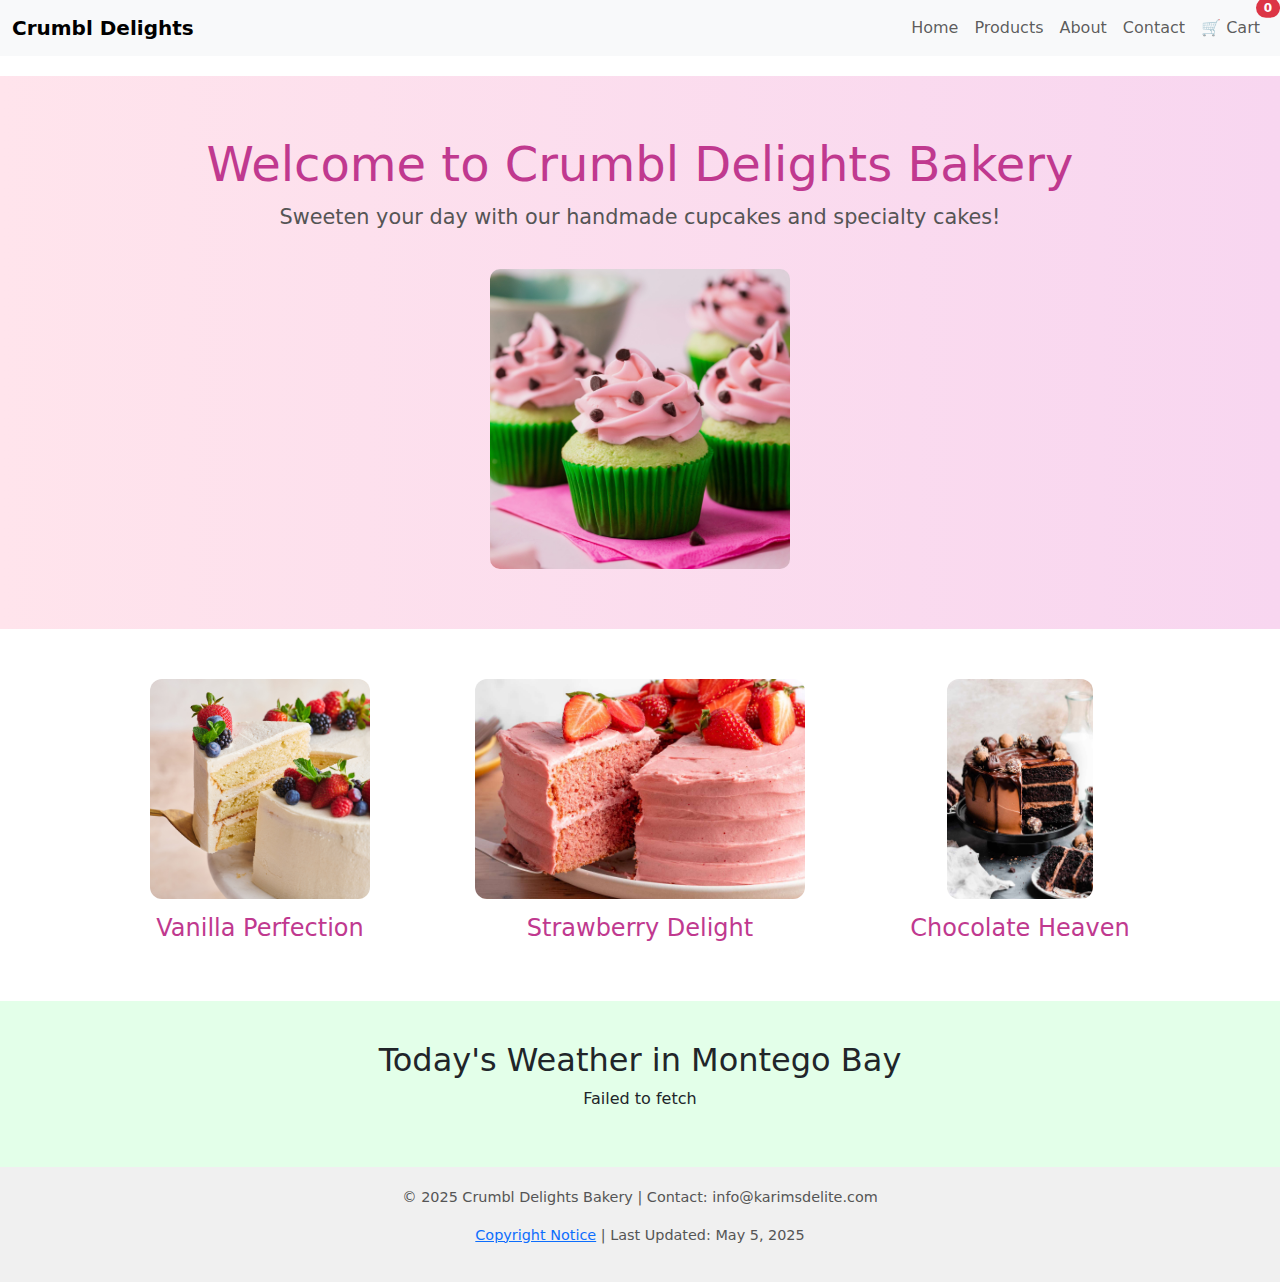
<file: index.html>
<!DOCTYPE html>
<html lang="en">
<head>
  <meta charset="UTF-8" />
  <meta name="viewport" content="width=device-width, initial-scale=1.0" />
  <title>Welcome to Crumbl Delights Bakery</title>

  <!-- Link to External Stylesheet (named CSS.html for project submission) -->
  <link rel="stylesheet" href="bake.css" />

  <!-- Bootstrap CSS for navigation only -->
  <link rel="stylesheet" href="https://cdn.jsdelivr.net/npm/bootstrap@5.3.0/dist/css/bootstrap.min.css" />
</head>
<body>

  <!-- Header with Bootstrap Navbar -->
  <header>
    <nav class="navbar navbar-expand-lg navbar-light bg-light">
      <div class="container-fluid">
        <a class="navbar-brand" href="#">Crumbl Delights</a>
        <button class="navbar-toggler" type="button" data-bs-toggle="collapse" data-bs-target="#navbarNav">
          <span class="navbar-toggler-icon"></span>
        </button>
        <div class="collapse navbar-collapse" id="navbarNav">
          <ul class="navbar-nav ms-auto">
            <li class="nav-item"><a class="nav-link" href="index.html">Home</a></li>
            <li class="nav-item"><a class="nav-link" href="products.html">Products</a></li>
            <li class="nav-item"><a class="nav-link" href="about.html">About</a></li>
            <li class="nav-item"><a class="nav-link" href="contact.html">Contact</a></li>
            <!-- Cart Icon -->
            <li class="nav-item position-relative">
              <a class="nav-link" href="cart.html">
                🛒 Cart
                <span id="cart-count" class="position-absolute top-0 start-100 translate-middle badge rounded-pill bg-danger">
                  0
                  <span class="visually-hidden">items in cart</span>
                </span>
              </ul>
        </div>
      </div>
    </nav>
  </header>

  <!-- Hero Section -->
  <section class="hero text-center">
    <h1>Welcome to Crumbl Delights Bakery</h1>
    <p>Sweeten your day with our handmade cupcakes and specialty cakes!</p>
    <img src="cupcake.jpg" alt="Cupcakes" class="hero-img" />
  </section>

  <!-- Featured Cakes Section -->
  <section class="featured-cakes">
    <div class="container">
      <div class="row text-center">
        <div class="col-md-4">
          <img src="Vanilla.jpg" alt="Vanilla Cake" class="img-fluid" />
          <h2>Vanilla Perfection</h2>
        </div>
        <div class="col-md-4">
          <img src="strawberry.jpg" alt="Strawberry Delight" class="img-fluid" />
          <h2>Strawberry Delight</h2>
        </div>
        <div class="col-md-4">
          <img src="choco.jpg" alt="Chocolate Heaven" class="img-fluid" />
          <h2>Chocolate Heaven</h2>
        </div>
      </div>
    </div>
  </section>

  <!-- API Data Section -->
  <section class="api-section text-center">
    <h2>Today's Weather in Montego Bay</h2>
    <p id="weatherData">Loading weather data...</p>
  </section>

  <!-- Footer -->
  <footer class="text-center">
    <p>&copy; 2025 Crumbl Delights Bakery | Contact: info@karimsdelite.com</p>
    <p><a href="copyright.html">Copyright Notice</a> | Last Updated: May 5, 2025</p>
  </footer>

  <!-- JavaScript -->
  <script src="js/api.js"></script>
  <script src="https://cdn.jsdelivr.net/npm/bootstrap@5.3.0/dist/js/bootstrap.bundle.min.js"></script>
</body>
</html>
</file>
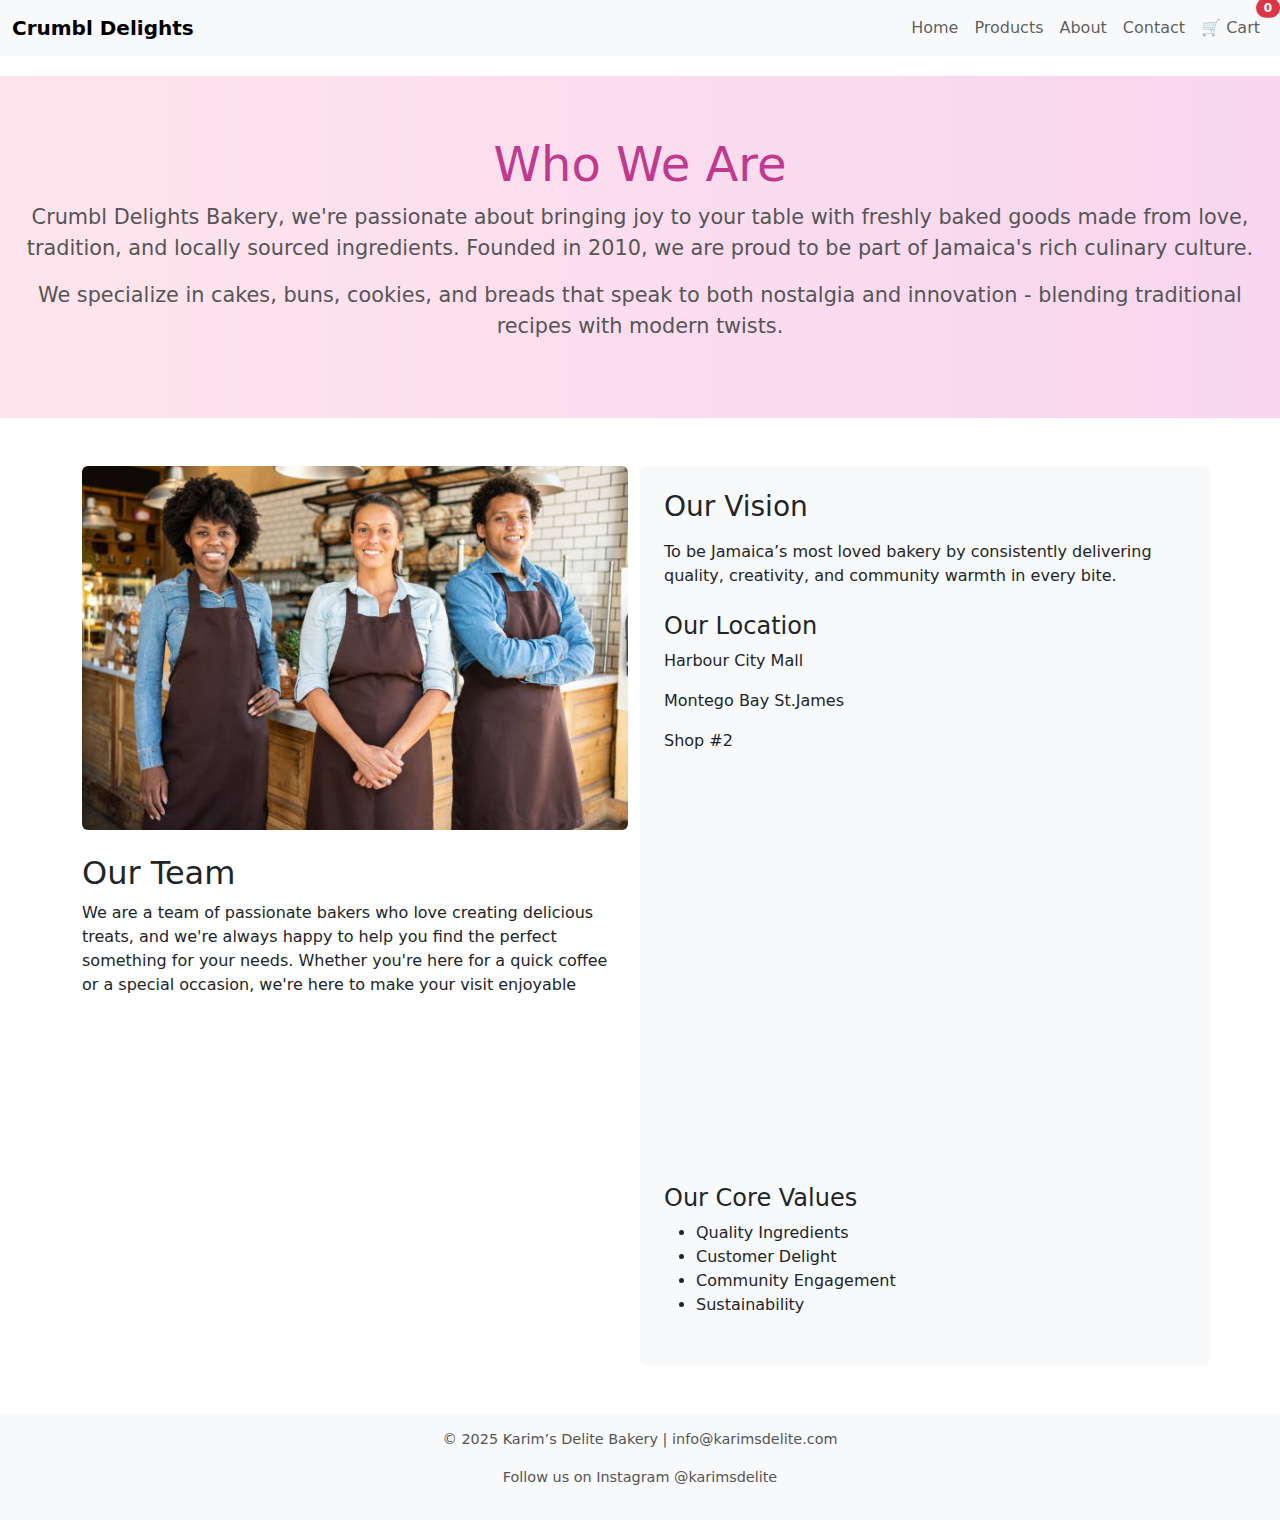
<file: about.html>
<!DOCTYPE html>
<html lang="en">
<head>
  <meta charset="UTF-8" />
  <meta name="viewport" content="width=device-width, initial-scale=1.0" />
  <title>Welcome to Crumbl Delights Bakery</title>

  <!-- Link to External Stylesheet (named CSS.html for project submission) -->
  <link rel="stylesheet" href="bake.css" />

  <!-- Bootstrap CSS for navigation only -->
  <link rel="stylesheet" href="https://cdn.jsdelivr.net/npm/bootstrap@5.3.0/dist/css/bootstrap.min.css" />
</head>
<body>

  <!-- Header with Bootstrap Navbar -->
  <header>
    <nav class="navbar navbar-expand-lg navbar-light bg-light">
      <div class="container-fluid">
        <a class="navbar-brand" href="#">Crumbl Delights</a>
        <button class="navbar-toggler" type="button" data-bs-toggle="collapse" data-bs-target="#navbarNav">
          <span class="navbar-toggler-icon"></span>
        </button>
        <div class="collapse navbar-collapse" id="navbarNav">
          <ul class="navbar-nav ms-auto">
            <li class="nav-item"><a class="nav-link" href="index.html">Home</a></li>
            <li class="nav-item"><a class="nav-link" href="products.html">Products</a></li>
            <li class="nav-item"><a class="nav-link" href="about.html">About</a></li>
            <li class="nav-item"><a class="nav-link" href="contact.html">Contact</a></li>
            <!-- Cart Icon -->
            <li class="nav-item position-relative">
              <a class="nav-link" href="cart.html">
                🛒 Cart
                <span id="cart-count" class="position-absolute top-0 start-100 translate-middle badge rounded-pill bg-danger">
                  0
                  <span class="visually-hidden">items in cart</span>
                </span>
              </ul>
        </div>
      </div>
    </nav>
  </header>

  <!-- Hero Section -->
  <section class="hero text-center">
    <h1>Who We Are</h1>
    <p>Crumbl Delights Bakery, we're passionate about bringing joy to your table with freshly baked goods made from love, tradition, 
        and locally sourced ingredients. Founded in 2010, we are proud to be part of Jamaica's rich culinary culture.</p>
        <p>We specialize in cakes, buns, cookies, and breads that speak to both nostalgia and innovation - blending traditional recipes with modern twists.</p>
   
  </section>

  <!-- Main Content -->
  <main class="container my-5">
    <div class="row">
      <!-- Left Column: Image and Text -->
      <div class="col-md-6">
        <img src="bakeryteam.jpg" class="img-fluid rounded mb-4" alt="Our Bakery Team">
        <h2>Our Team</h2>
        <p>We are a team of passionate bakers who love creating delicious treats, 
            and we're always happy to help you find the perfect something for your needs.
             Whether you're here for a quick coffee or a special occasion, we're here to make your visit enjoyable</p>
      </div>

      <!-- Right Column: Vision, Map, and Values -->
      <div class="col-md-6 bg-light p-4 rounded">
        <h3 class="mb-3">Our Vision</h3>
        <p>To be Jamaica’s most loved bakery by consistently delivering quality, creativity, and community warmth in every bite.</p>

        <div class="my-4">
          <h4>Our Location</h4>
          <p>Harbour City Mall</p>
          <p>Montego Bay St.James</p>
          <p>Shop #2</p>
          <div class="ratio ratio-4x3">
            <iframe src="https://www.google.com/maps/embed?pb=!1m18..." width="100%" height="100%" style="border:0;" allowfullscreen></iframe>
        </div>
        <h4 class="mt-4">Our Core Values</h4>
        <ul>
          <li>Quality Ingredients</li>
          <li>Customer Delight</li>
          <li>Community Engagement</li>
          <li>Sustainability</li>
        </ul>
      </div>
    </div>
  </main>

  <!-- Footer -->
  <footer class="text-center bg-light p-3">
    <p>&copy; 2025 Karim’s Delite Bakery | info@karimsdelite.com</p>
    <p>Follow us on Instagram @karimsdelite</p>
  </footer>

  <script>
    let count = 0;
    function addToCart() {
      count++;
      document.getElementById("cart-count").textContent = count;
    }
  </script>
  <script src="https://cdn.jsdelivr.net/npm/bootstrap@5.3.0/dist/js/bootstrap.bundle.min.js"></script>
</body>
</html>
</file>
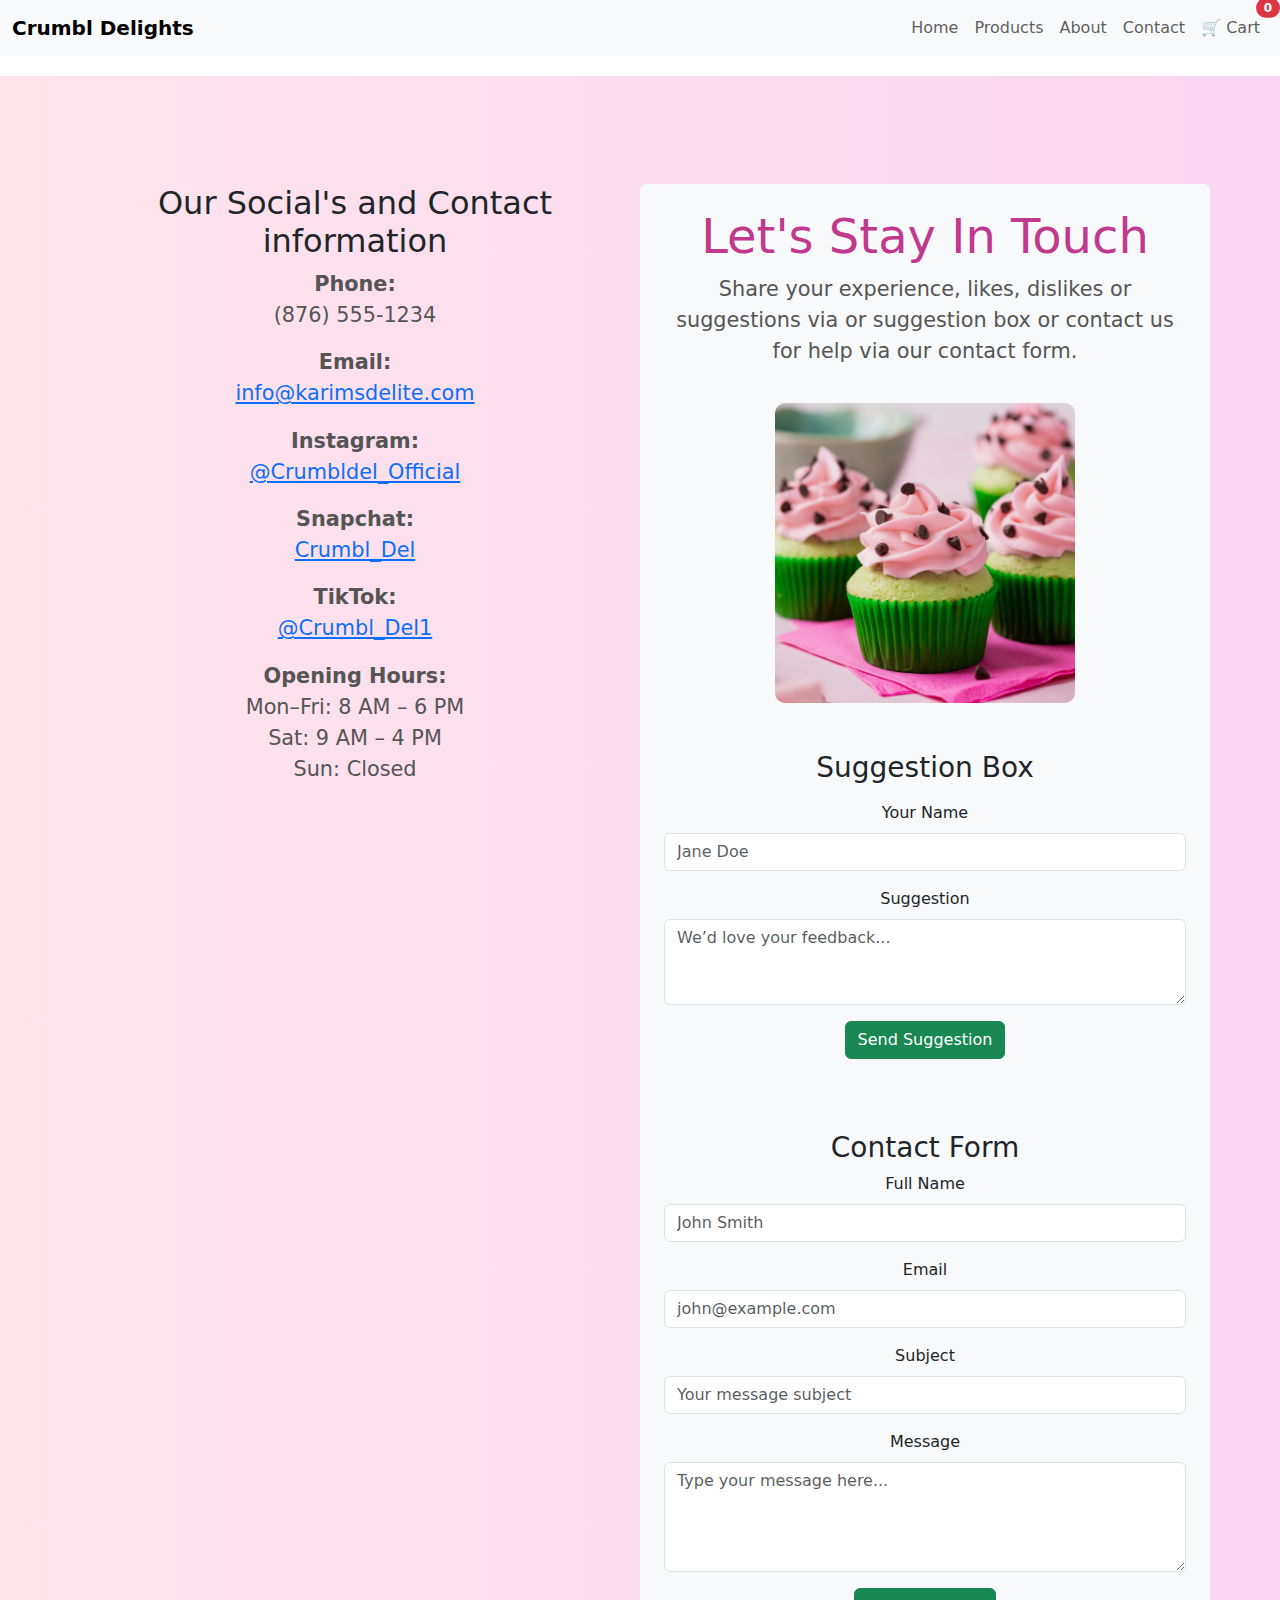
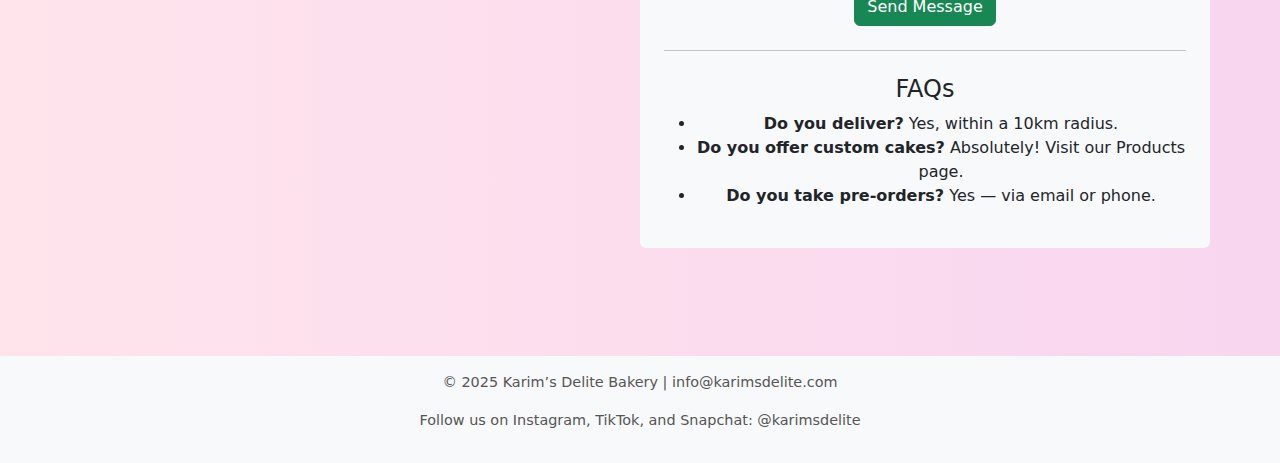
<file: contact.html>
<!DOCTYPE html>
<html lang="en">
<head>
  <meta charset="UTF-8" />
  <meta name="viewport" content="width=device-width, initial-scale=1.0" />
  <title>Welcome to Crumbl Delights Bakery</title>

  <!-- Link to External Stylesheet (named CSS.html for project submission) -->
  <link rel="stylesheet" href="bake.css" />
<!-- Bootstrap CSS for navigation only -->
  <link rel="stylesheet" href="https://cdn.jsdelivr.net/npm/bootstrap@5.3.0/dist/css/bootstrap.min.css" />
  
</head>
<body>

  <!-- Header with Bootstrap Navbar -->
  <header>
    <nav class="navbar navbar-expand-lg navbar-light bg-light">
      <div class="container-fluid">
        <a class="navbar-brand" href="#">Crumbl Delights</a>
        <button class="navbar-toggler" type="button" data-bs-toggle="collapse" data-bs-target="#navbarNav">
          <span class="navbar-toggler-icon"></span>
        </button>
        <div class="collapse navbar-collapse" id="navbarNav">
          <ul class="navbar-nav ms-auto">
            <li class="nav-item"><a class="nav-link" href="index.html">Home</a></li>
            <li class="nav-item"><a class="nav-link" href="products.html">Products</a></li>
            <li class="nav-item"><a class="nav-link" href="about.html">About</a></li>
            <li class="nav-item"><a class="nav-link" href="contact.html">Contact</a></li>
            <!-- Cart Icon -->
            <li class="nav-item position-relative">
              <a class="nav-link" href="cart.html">
                🛒 Cart
                <span id="cart-count" class="position-absolute top-0 start-100 translate-middle badge rounded-pill bg-danger">
                  0
                  <span class="visually-hidden">items in cart</span>
                </span>
              </ul>
        </div>
      </div>
    </nav>
  </header>
   <!-- Hero Section -->
   <section class="hero text-center">
    <!-- Contact Section -->
  <main class="container my-5">
    <div class="row">
      <!-- Left Column -->
      <div class="col-md-6 mb-4">
        <h2>Our Social's and Contact information</h2>
        <p><strong>Phone:</strong><br> (876) 555-1234</p>
        <p><strong>Email:</strong> <a href="mailto:info@crumbldelights.com">info@karimsdelite.com</a></p>
        <p><strong>Instagram:</strong><br><a href="#">@Crumbldel_Official</a></p>
        <p><strong>Snapchat:</strong><br> <a href="#">Crumbl_Del</a></p>
        <p><strong>TikTok:</strong><br><a href="#">@Crumbl_Del1</a></p>
        <p><strong>Opening Hours:</strong><br />
          Mon–Fri: 8 AM – 6 PM<br />
          Sat: 9 AM – 4 PM<br />
          Sun: Closed
        </p>
      </div>

      <!-- Right Column -->
      <div class="col-md-6 bg-light p-4 rounded">
        <h1>Let's Stay In Touch</h1>
    <p>Share your experience, likes, dislikes or suggestions via or suggestion box or contact us for help via our contact form.</p>
    <img src="cupcake.jpg" alt="Cupcakes" class="hero-img" />
    <br><br><br>
        <!-- Suggestion Box -->
        <h3 class="mb-3">Suggestion Box</h3>
        <form>
          <div class="mb-3">
            <label for="suggest-name" class="form-label">Your Name</label>
            <input type="text" class="form-control" id="suggest-name" placeholder="Jane Doe" />
          </div>
          <div class="mb-3">
            <label for="suggest-message" class="form-label">Suggestion</label>
            <textarea class="form-control" id="suggest-message" rows="3" placeholder="We’d love your feedback..."></textarea>
          </div>
          <button type="submit" class="btn btn-success">Send Suggestion</button>
        </form>
    <br><br><br>
    <!-- Contact Form -->
    <h3>Contact Form</h3>
    <form>
      <div class="mb-3">
        <label for="contact-name" class="form-label">Full Name</label>
        <input type="text" class="form-control" id="contact-name" placeholder="John Smith" required />
      </div>
      <div class="mb-3">
        <label for="contact-email" class="form-label">Email</label>
        <input type="email" class="form-control" id="contact-email" placeholder="john@example.com" required />
      </div>
      <div class="mb-3">
        <label for="contact-subject" class="form-label">Subject</label>
        <input type="text" class="form-control" id="contact-subject" placeholder="Your message subject" />
      </div>
      <div class="mb-3">
        <label for="contact-message" class="form-label">Message</label>
        <textarea class="form-control" id="contact-message" rows="4" placeholder="Type your message here..." required></textarea>
      </div>
      <button type="submit" class="btn btn-success">Send Message</button>
    </form>

    <hr class="my-4">

    <!-- FAQs -->
    <h4>FAQs</h4>
    <ul>
      <li><strong>Do you deliver?</strong> Yes, within a 10km radius.</li>
      <li><strong>Do you offer custom cakes?</strong> Absolutely! Visit our Products page.</li>
      <li><strong>Do you take pre-orders?</strong> Yes — via email or phone.</li>
    </ul>
  </div>
</div>
</main>
  </section>

 
  <!-- Footer -->
  <footer class="text-center bg-light p-3">
    <p>&copy; 2025 Karim’s Delite Bakery | info@karimsdelite.com</p>
    <p>Follow us on Instagram, TikTok, and Snapchat: @karimsdelite</p>
  </footer>

  <!-- JS -->
  <script>
    let count = 0;
    function addToCart() {
      count++;
      document.getElementById("cart-count").textContent = count;
    }
  </script>
  <script src="https://cdn.jsdelivr.net/npm/bootstrap@5.3.0/dist/js/bootstrap.bundle.min.js"></script>
</body>
</html>
</file>
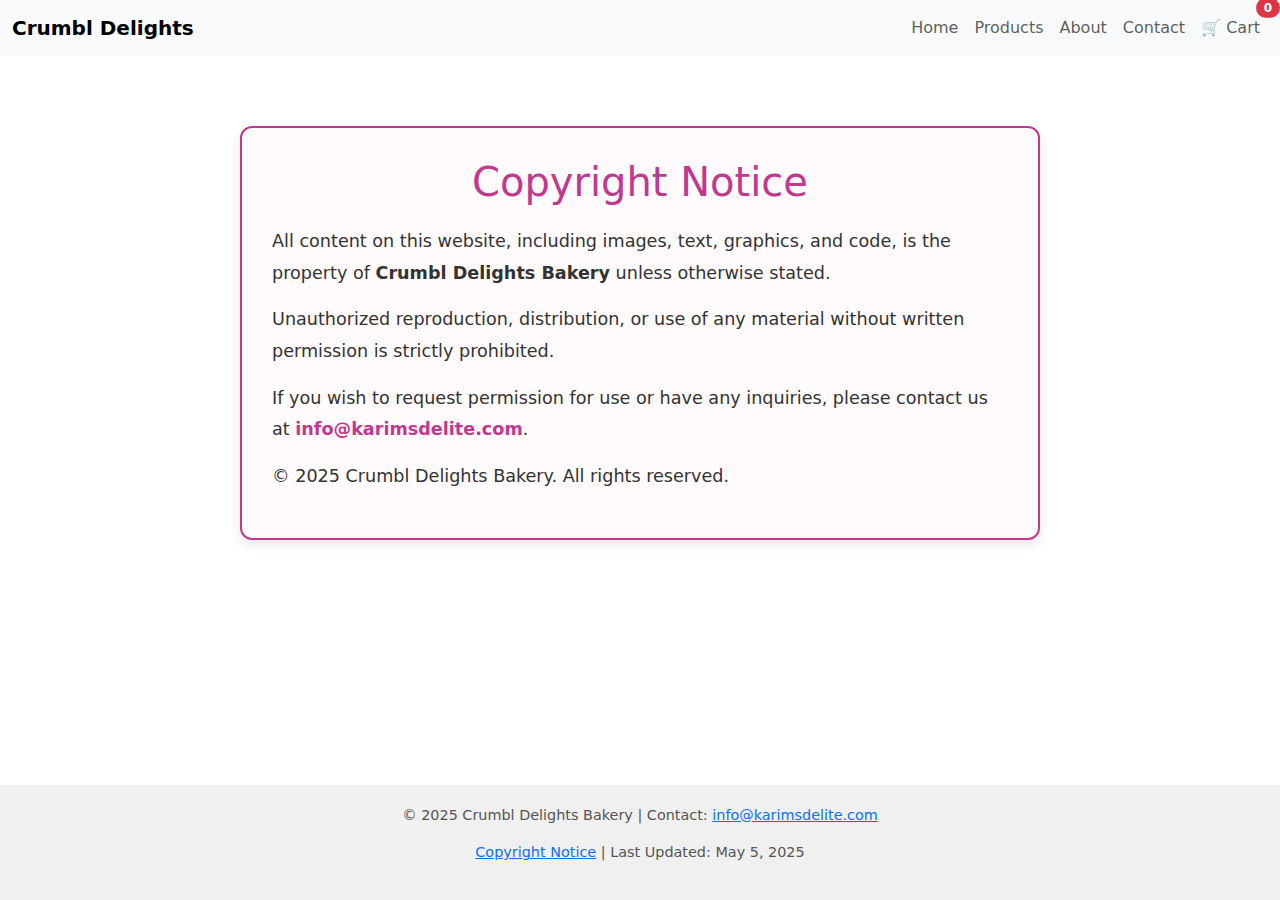
<file: copyright.html>
<!DOCTYPE html>
<html lang="en">
<head>
  <meta charset="UTF-8" />
  <meta name="viewport" content="width=device-width, initial-scale=1.0" />
  <title>Copyright Notice</title>
  <link rel="stylesheet" href="bake.css" />
  <!-- Bootstrap CSS for navigation -->
  <link rel="stylesheet" href="https://cdn.jsdelivr.net/npm/bootstrap@5.3.0/dist/css/bootstrap.min.css" />
</head>
<body>

  <!-- Header with Bootstrap Navbar -->
  <header>
    <nav class="navbar navbar-expand-lg navbar-light bg-light">
      <div class="container-fluid">
        <a class="navbar-brand" href="#">Crumbl Delights</a>
        <button class="navbar-toggler" type="button" data-bs-toggle="collapse" data-bs-target="#navbarNav">
          <span class="navbar-toggler-icon"></span>
        </button>
        <div class="collapse navbar-collapse" id="navbarNav">
          <ul class="navbar-nav ms-auto">
            <li class="nav-item"><a class="nav-link" href="index.html">Home</a></li>
            <li class="nav-item"><a class="nav-link" href="products.html">Products</a></li>
            <li class="nav-item"><a class="nav-link" href="about.html">About</a></li>
            <li class="nav-item"><a class="nav-link" href="contact.html">Contact</a></li>
            <li class="nav-item position-relative">
              <a class="nav-link" href="cart.html">
                🛒 Cart
                <span id="cart-count" class="position-absolute top-0 start-100 translate-middle badge rounded-pill bg-danger">
                  0
                  <span class="visually-hidden">items in cart</span>
                </span>
              </a>
            </li>
          </ul>
        </div>
      </div>
    </nav>
  </header>

  <!-- Main Content -->
  <main>
    <div class="copyright-container">
      <h1>Copyright Notice</h1>
      <p>All content on this website, including images, text, graphics, and code, is the property of <strong>Crumbl Delights Bakery</strong> unless otherwise stated.</p>
      <p>Unauthorized reproduction, distribution, or use of any material without written permission is strictly prohibited.</p>
      <p>If you wish to request permission for use or have any inquiries, please contact us at <a href="mailto:info@karimsdelite.com">info@karimsdelite.com</a>.</p>
      <p>&copy; 2025 Crumbl Delights Bakery. All rights reserved.</p>
    </div>
  </main>

  <!-- Footer -->
  <footer>
    <p>&copy; 2025 Crumbl Delights Bakery | Contact: <a href="mailto:info@karimsdelite.com">info@karimsdelite.com</a></p>
    <p><a href="copyright.html">Copyright Notice</a> | Last Updated: May 5, 2025</p>
  </footer>

  <!-- JavaScript -->
  <script src="https://cdn.jsdelivr.net/npm/bootstrap@5.3.0/dist/js/bootstrap.bundle.min.js"></script>
</body>
</html>
</file>
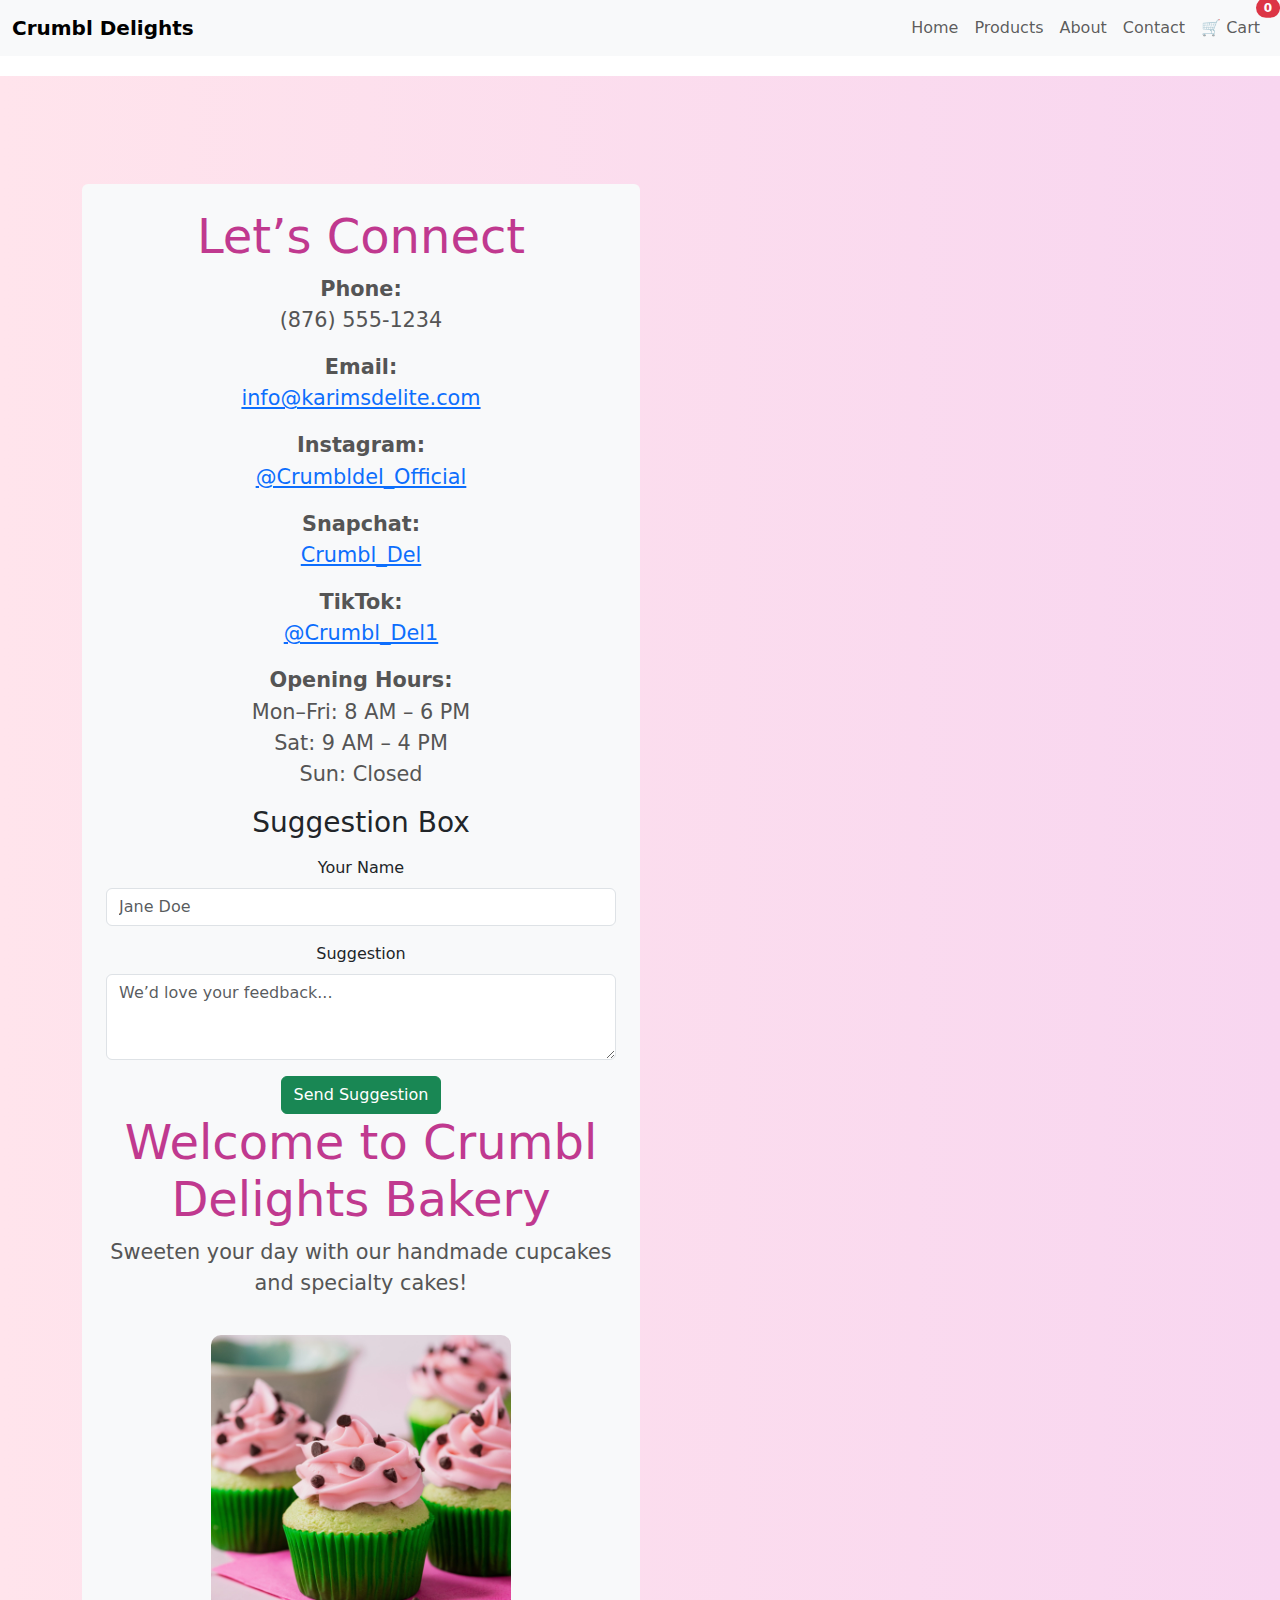
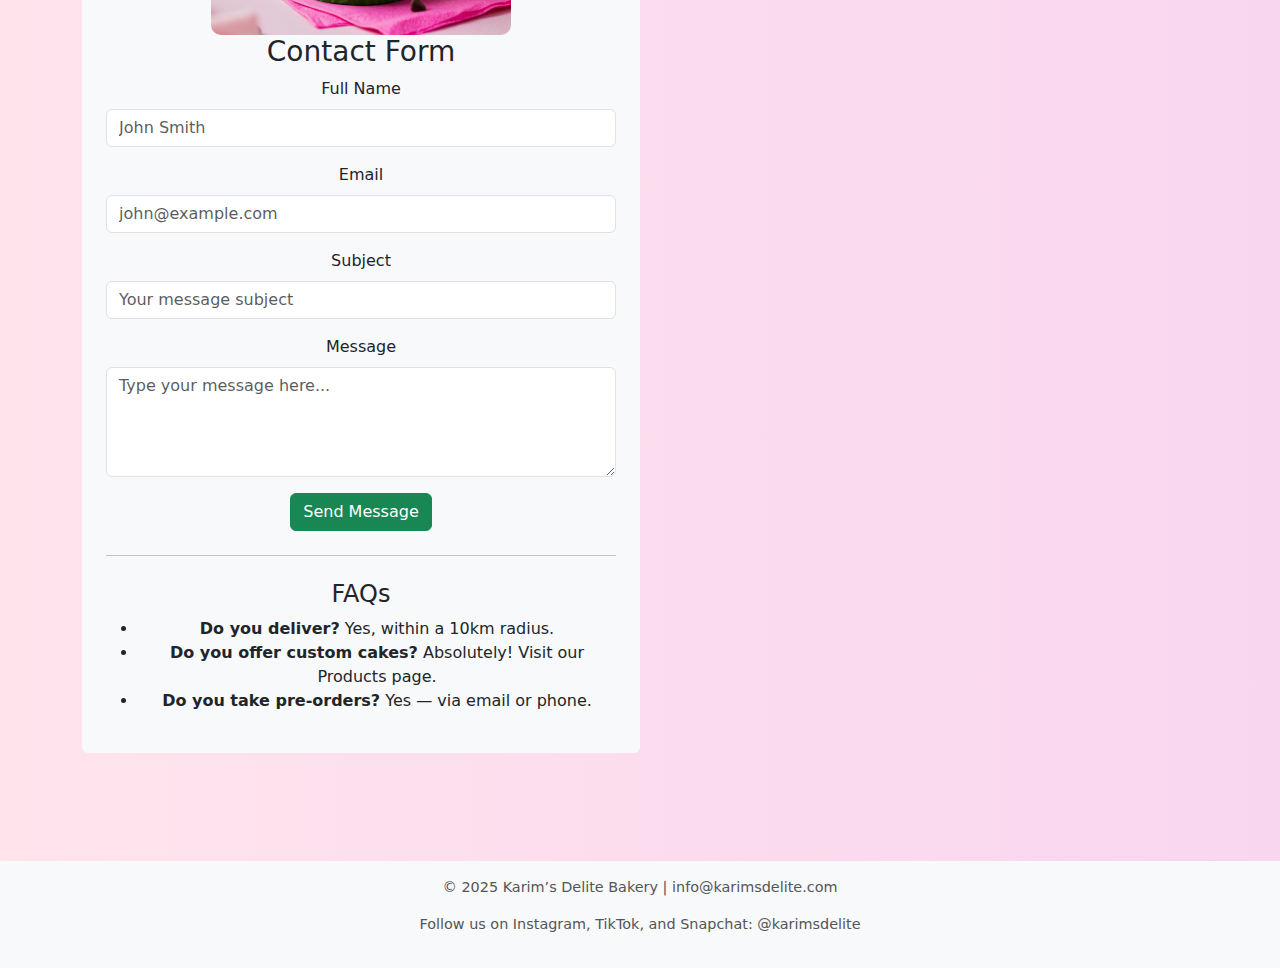
<file: testrun.html>
<!DOCTYPE html>
<html lang="en">
<head>
  <meta charset="UTF-8" />
  <meta name="viewport" content="width=device-width, initial-scale=1.0" />
  <title>Welcome to Crumbl Delights Bakery</title>

  <!-- Link to External Stylesheet (named CSS.html for project submission) -->
  <link rel="stylesheet" href="bake.css" />
<!-- Bootstrap CSS for navigation only -->
  <link rel="stylesheet" href="https://cdn.jsdelivr.net/npm/bootstrap@5.3.0/dist/css/bootstrap.min.css" />
  
</head>
<body>

  <!-- Header with Bootstrap Navbar -->
  <header>
    <nav class="navbar navbar-expand-lg navbar-light bg-light">
      <div class="container-fluid">
        <a class="navbar-brand" href="#">Crumbl Delights</a>
        <button class="navbar-toggler" type="button" data-bs-toggle="collapse" data-bs-target="#navbarNav">
          <span class="navbar-toggler-icon"></span>
        </button>
        <div class="collapse navbar-collapse" id="navbarNav">
          <ul class="navbar-nav ms-auto">
            <li class="nav-item"><a class="nav-link" href="index.html">Home</a></li>
            <li class="nav-item"><a class="nav-link" href="products.html">Products</a></li>
            <li class="nav-item"><a class="nav-link" href="about.html">About</a></li>
            <li class="nav-item"><a class="nav-link" href="contact.html">Contact</a></li>
            <!-- Cart Icon -->
            <li class="nav-item position-relative">
              <a class="nav-link" href="cart.html">
                🛒 Cart
                <span id="cart-count" class="position-absolute top-0 start-100 translate-middle badge rounded-pill bg-danger">
                  0
                  <span class="visually-hidden">items in cart</span>
                </span>
              </ul>
        </div>
      </div>
    </nav>
  </header>
   <!-- Hero Section -->
   <section class="hero text-center">
    <!-- Contact Section -->
  <main class="container my-5">
      <!-- Right Column -->
      <div class="col-md-6 bg-light p-4 rounded">
        <h1>Let’s Connect</h1>
        <p><strong>Phone:</strong><br> (876) 555-1234</p>
        <p><strong>Email:</strong> <a href="mailto:info@crumbldelights.com">info@karimsdelite.com</a></p>
        <p><strong>Instagram:</strong><br><a href="#">@Crumbldel_Official</a></p>
        <p><strong>Snapchat:</strong><br> <a href="#">Crumbl_Del</a></p>
        <p><strong>TikTok:</strong><br><a href="#">@Crumbl_Del1</a></p>
        <p><strong>Opening Hours:</strong><br />
          Mon–Fri: 8 AM – 6 PM<br />
          Sat: 9 AM – 4 PM<br />
          Sun: Closed
        </p>
        <!-- Suggestion Box -->
        <h3 class="mb-3">Suggestion Box</h3>
        <form>
          <div class="mb-3">
            <label for="suggest-name" class="form-label">Your Name</label>
            <input type="text" class="form-control" id="suggest-name" placeholder="Jane Doe" />
          </div>
          <div class="mb-3">
            <label for="suggest-message" class="form-label">Suggestion</label>
            <textarea class="form-control" id="suggest-message" rows="3" placeholder="We’d love your feedback..."></textarea>
          </div>
          <button type="submit" class="btn btn-success">Send Suggestion</button>
        </form>
       
    <h1>Welcome to Crumbl Delights Bakery</h1>
    <p>Sweeten your day with our handmade cupcakes and specialty cakes!</p>
    <img src="cupcake.jpg" alt="Cupcakes" class="hero-img" />
    <!-- Contact Form -->
    <h3>Contact Form</h3>
    <form>
      <div class="mb-3">
        <label for="contact-name" class="form-label">Full Name</label>
        <input type="text" class="form-control" id="contact-name" placeholder="John Smith" required />
      </div>
      <div class="mb-3">
        <label for="contact-email" class="form-label">Email</label>
        <input type="email" class="form-control" id="contact-email" placeholder="john@example.com" required />
      </div>
      <div class="mb-3">
        <label for="contact-subject" class="form-label">Subject</label>
        <input type="text" class="form-control" id="contact-subject" placeholder="Your message subject" />
      </div>
      <div class="mb-3">
        <label for="contact-message" class="form-label">Message</label>
        <textarea class="form-control" id="contact-message" rows="4" placeholder="Type your message here..." required></textarea>
      </div>
      <button type="submit" class="btn btn-success">Send Message</button>
    </form>

    <hr class="my-4">

    <!-- FAQs -->
    <h4>FAQs</h4>
    <ul>
      <li><strong>Do you deliver?</strong> Yes, within a 10km radius.</li>
      <li><strong>Do you offer custom cakes?</strong> Absolutely! Visit our Products page.</li>
      <li><strong>Do you take pre-orders?</strong> Yes — via email or phone.</li>
    </ul>
  </div>
</div>
</main>
  </section>

 
  <!-- Footer -->
  <footer class="text-center bg-light p-3">
    <p>&copy; 2025 Karim’s Delite Bakery | info@karimsdelite.com</p>
    <p>Follow us on Instagram, TikTok, and Snapchat: @karimsdelite</p>
  </footer>

  <!-- JS -->
  <script>
    let count = 0;
    function addToCart() {
      count++;
      document.getElementById("cart-count").textContent = count;
    }
  </script>
  <script src="https://cdn.jsdelivr.net/npm/bootstrap@5.3.0/dist/js/bootstrap.bundle.min.js"></script>
</body>
</html>
</file>
<file: bake.css>
<style>
/* CSS.html - External Stylesheet for Karim's Delite Bakery */

body {
  font-family: Arial, sans-serif;
  background-color: #fffafc;
  margin: 0;
  padding: 0;
}

html, body {
  height: 100%;
  display: flex;
  flex-direction: column;
}

main {
  flex: 1;
}

header {
  margin-bottom: 20px;
}

.navbar-brand {
  font-weight: bold;
  color: #c0398f;
}

.hero {
  background: linear-gradient(to right, #ffe4ec, #f8d6f0);
  padding: 60px 20px;
}

.hero h1 {
  font-size: 3em;
  color: #c0398f;
}

.hero p {
  font-size: 1.3em;
  color: #555;
}

.hero-img {
  width: 300px;
  margin-top: 20px;
  border-radius: 10px;
}

.featured-cakes {
  padding: 50px 20px;
  background-color: #fff;
}

.featured-cakes h2 {
  margin-top: 15px;
  font-size: 1.5em;
  color: #c0398f;
}

.featured-cakes img {
  border-radius: 12px;
  max-height: 220px;
}

.api-section {
  padding: 40px 20px;
  background-color: #e3ffe9;
}

footer {
  background-color: #f0f0f0;
  padding: 20px;
  color: #555;
  font-size: 0.9em;
  text-align: center;
}

.btn-pink {
  background-color: #c0398f;
  border-color: #c0398f;
  color: white;
  font-weight: 500;
}

.btn-pink:hover {
  background-color: #a12c70;
  border-color: #a12c70;
}

.copyright-container {
  max-width: 800px;
  margin: 50px auto;
  padding: 30px;
  background-color: #fffafc;
  border: 2px solid #c0398f;
  border-radius: 12px;
  box-shadow: 0 4px 12px rgba(0,0,0,0.1);
}

.copyright-container h1 {
  color: #c0398f;
  font-size: 2.5em;
  text-align: center;
  margin-bottom: 20px;
}

.copyright-container p {
  font-size: 1.1em;
  line-height: 1.8;
  color: #333;
  margin-bottom: 15px;
}

.copyright-container a {
  color: #c0398f;
  text-decoration: none;
  font-weight: bold;
}

.copyright-container a:hover {
  text-decoration: underline;
}
</file>
